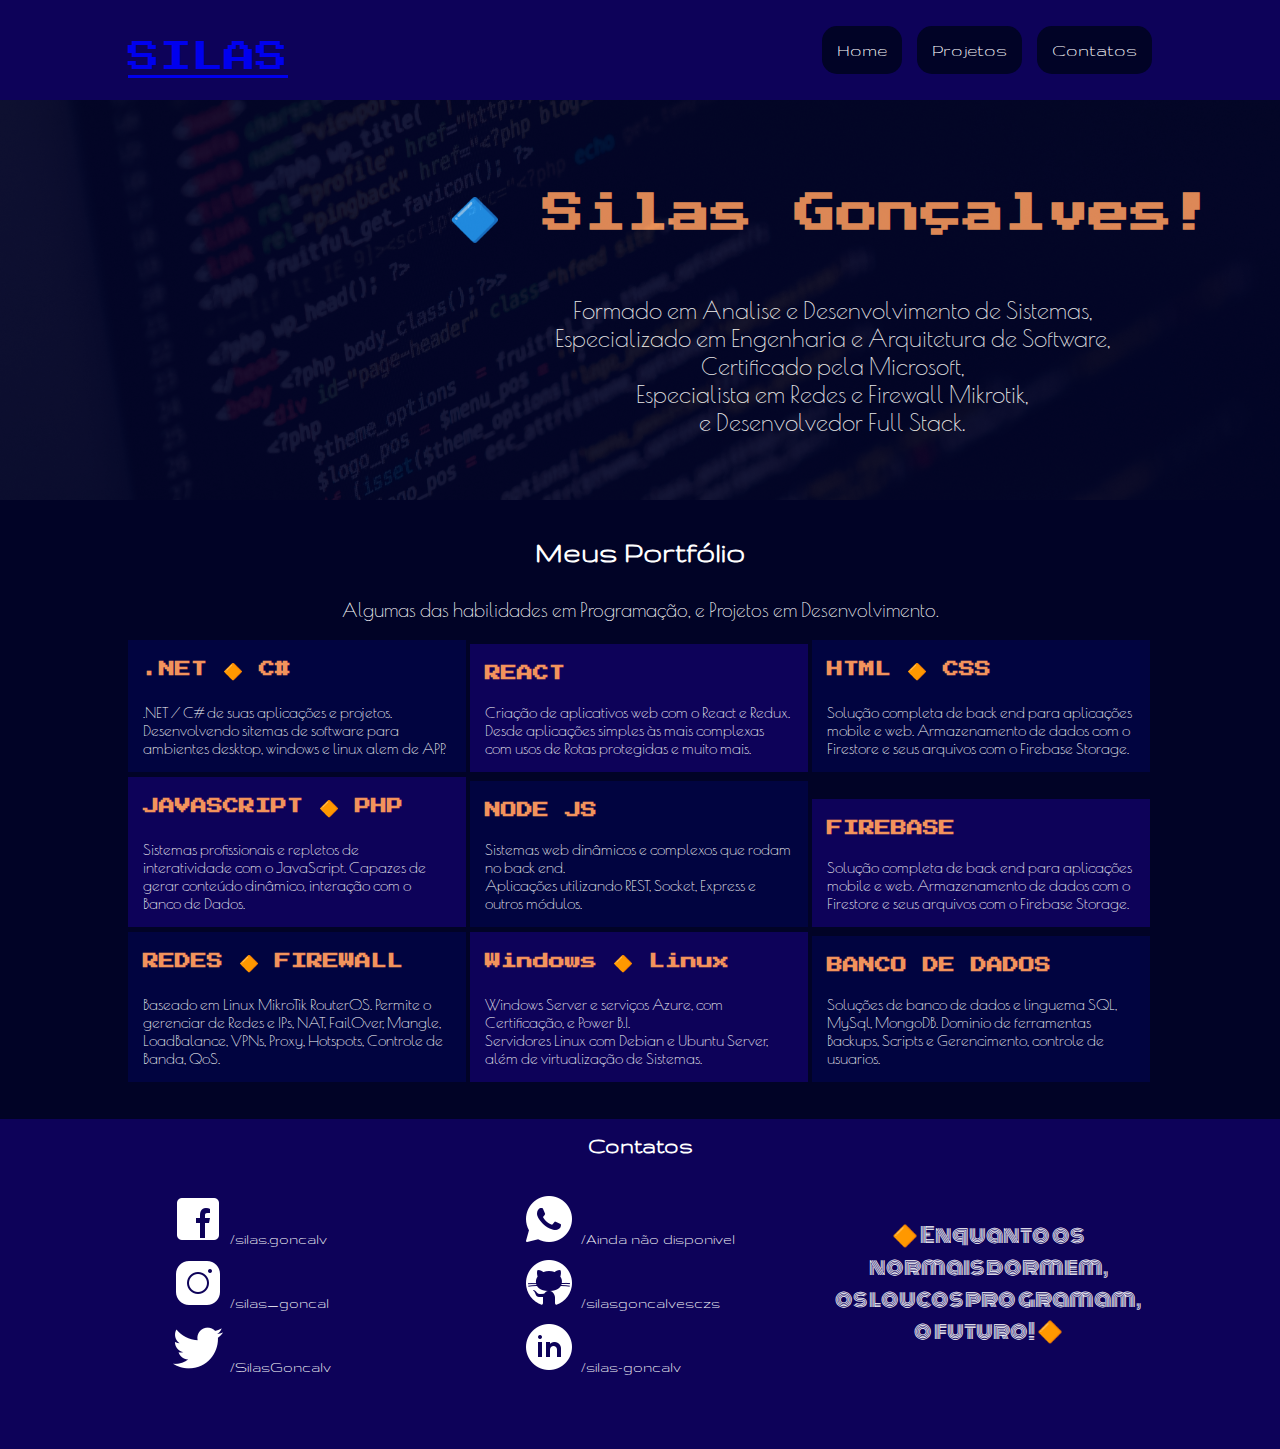
<file: index.html>
<!DOCTYPE html>
<html lang="pt_BR">

<head>
    <meta charset="UTF-8">
    <meta http-equiv="X-UA-Compatible" content="IE=edge">
    <meta name="viewport" content="width=device-width, initial-scale=1.0">
    <link rel="stylesheet" href="./css/style.css">
    <link rel="preconnect" href="https://fonts.googleapis.com">
    <link rel="preconnect" href="https://fonts.gstatic.com" crossorigin>
    <link
        href="https://fonts.googleapis.com/css2?family=Gruppo&family=Monoton&family=Poiret+One&family=Press+Start+2P&display=swap"
        rel="stylesheet">
    <title>Silas Gonçalves</title>
</head>

<body>
    <header>
        <div class="divheader">
            <div class="logo">
                <a href="index.html">
                    SILAS
                </a>
            </div>
            <ul class="menu">
                <a href="contatos.html">
                    <li>Contatos</li>
                </a>
                <a href="https://github.com/silasgoncalvesczs" target="_blank">
                    <li>Projetos</li>
                </a>
                <a href="index.html">
                    <li>Home</li>
                </a>
            </ul>
        </div>
    </header>
    <main>
        <section>
            <div class="sesao">
                <div class="titulo">
                    <h1>🔷 Silas Gonçalves!</h1>
                </div>
                <div class="paragrafo">
                    <p>
                        Formado em Analise e Desenvolvimento de Sistemas, <br>Especializado em Engenharia e
                        Arquitetura de Software, <br>
                        Certificado pela Microsoft, <br>Especialista em Redes e Firewall Mikrotik, <br> e
                        Desenvolvedor Full Stack.
                    </p>
                </div>
            </div>
        </section>
        <article>
            <h3>Meus Portfólio</h3>
            <p>
                Algumas das habilidades em Programação, e Projetos em Desenvolvimento.
            </p>
            <div class="articleBlocos">
                <div class="blocos cubo1">
                    <h4>.NET 🔶 C#</h4>
                    <p>
                        .NET / C# de suas aplicações e projetos. Desenvolvendo sitemas de software para ambientes
                        desktop, windows e linux alem de APP.
                    </p>
                </div>
                <div class="blocos cubo2">
                    <h4>REACT</h4>
                    <p>
                        Criação de aplicativos web com o React e Redux. <br>Desde aplicações simples às mais complexas
                        com usos de Rotas protegidas e muito mais.
                    </p>
                </div>
                <div class="blocos cubo3">
                    <h4>HTML 🔶 CSS</h4>
                    <p>
                        Solução completa de back end para aplicações mobile e web. Armazenamento de dados com o
                        Firestore e seus arquivos com o Firebase Storage.
                    </p>
                </div>
                <div class="blocos cubo4">
                    <h4>JAVASCRIPT 🔶 PHP</h4>
                    <p>
                        Sistemas profissionais e repletos de interatividade com o JavaScript. Capazes de gerar conteúdo
                        dinâmico, interação com o Banco de Dados.
                    </p>
                </div>
                <div class="blocos cubo5">
                    <h4>NODE JS</h4>
                    <p>
                        Sistemas web dinâmicos e complexos que rodam no back end. <br>Aplicações utilizando REST,
                        Socket, Express e outros módulos.
                    </p>
                </div>
                <div class="blocos cubo6">
                    <h4>FIREBASE</h4>
                    <p>
                        Solução completa de back end para aplicações mobile e web. Armazenamento de dados com o
                        Firestore e seus arquivos com o Firebase Storage.
                    </p>
                </div>
                <div class="blocos cubo7">
                    <h4>REDES 🔶 FIREWALL</h4>
                    <p>
                        Baseado em Linux MikroTik RouterOS. Permite o gerenciar de Redes e IPs, NAT, FailOver, Mangle,
                        LoadBalance, VPNs, Proxy, Hotspots, Controle de Banda, QoS.
                    </p>
                </div>
                <div class="blocos cubo8">
                    <h4>Windows 🔶 Linux</h4>
                    <p>
                        Windows Server e serviços Azure, com Certificação, e Power B.I. <br>Servidores Linux com Debian
                        e Ubuntu Server, além de virtualização de Sistemas.
                    </p>
                </div>
                <div class="blocos cubo9">
                    <h4>BANCO DE DADOS</h4>
                    <p>
                        Soluções de banco de dados e linguema SQL, MySql, MongoDB. Dominio de ferramentas Backups,
                        Scripts e Gerencimento, controle de usuarios.
                    </p>
                </div>
            </div>
        </article>
    </main>
    <footer>
        <div class="rodapegeral">
            <h4 class="titulorodape">Contatos</h4>
            <ul class="list01">
                <a href="https://www.facebook.com/silas.goncalv/" target="_blank" id="face">
                    <li>/silas.goncalv</li>
                </a>
                <a href="https://www.instagram.com/silas_goncal/" target="_blank" id="inst">
                    <li>/silas_goncal</li>
                </a>
                <a href="https://twitter.com/SilasGoncalv" target="_blank" id="twit">
                    <li>/SilasGoncalv</li>
                </a>
            </ul>
            <ul class="list02">
                <a href="index.html" id="whats">
                    <li>/Ainda não disponivel</li>
                </a>
                <a href="https://github.com/silasgoncalvesczs" target="_blank" id="gith">
                    <li>/silasgoncalvesczs</li>
                </a>
                <a href="https://www.linkedin.com/in/silas-goncalv/" target="_blank" id="linke">
                    <li>/silas-goncalv</li>
                </a>
            </ul>
            <div class="textofinal">
                <p>
                    🔶 Enquanto os normais dormem, <br>os loucos programam, o futuro! 🔶
                </p>
            </div>
        </div>
    </footer>
</body>

</html>
</file>
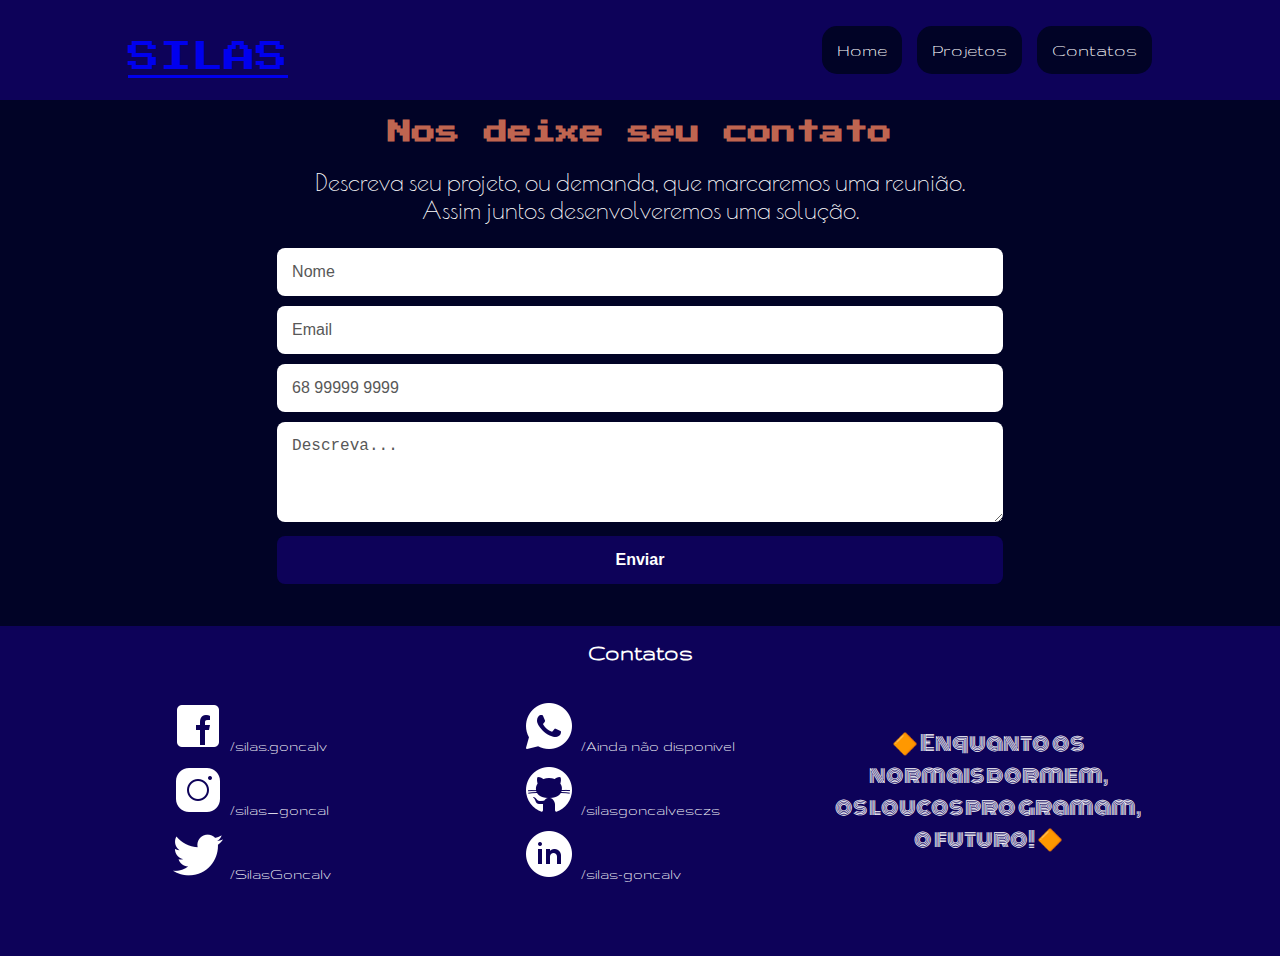
<file: contatos.html>
<!DOCTYPE html>
<html lang="pt_BR">

<head>
    <meta charset="UTF-8">
    <meta http-equiv="X-UA-Compatible" content="IE=edge">
    <meta name="viewport" content="width=device-width, initial-scale=1.0">
    <link rel="stylesheet" href="./css/style.css">
    <link rel="stylesheet" href="./css/styleContatos.css">
    <link rel="preconnect" href="https://fonts.googleapis.com">
    <link rel="preconnect" href="https://fonts.gstatic.com" crossorigin>
    <link
        href="https://fonts.googleapis.com/css2?family=Gruppo&family=Monoton&family=Poiret+One&family=Press+Start+2P&display=swap"
        rel="stylesheet">
    <title>Silas Gonçalves - Contatos</title>
</head>

<body>
    <header>
        <div class="divheader">
            <div class="logo">
                <a href="index.html">
                    SILAS
                </a>
            </div>
            <ul class="menu">
                <a href="contatos.html">
                    <li>Contatos</li>
                </a>
                <a href="https://github.com/silasgoncalvesczs" target="_blank">
                    <li>Projetos</li>
                </a>
                <a href="index.html">
                    <li>Home</li>
                </a>
            </ul>
        </div>
    </header>
    <main>
        <section>
            <h2 class="tituloContato">Nos deixe seu contato</h2>
            <p class="paragrafoContatos">
                Descreva seu projeto, ou demanda, que marcaremos uma reunião. <br>Assim juntos desenvolveremos uma
                solução.
            </p>
            <form method="post"
                action="https://gmail.us17.list-manage.com/subscribe/post?u=187a624389442c92b764f5f7d&amp;id=6d59e5b17c"
                id="mc-embedded-subscribe-form" name="mc-embedded-subscribe-form" class="validate" target="_blank"
                novalidate>
                <input id="name" name="FNAME" type="text" placeholder="Nome" required>
                <input id="email" name="EMAIL" type="text" placeholder="Email" required>
                <input id="telefone" name="FONE" type="tel" placeholder="68 99999 9999"
                    pattern="[0-9]{2}-[0-9]{5}-[0-9]{4}" required>
                <textarea id="descricao" name="DESCRI" type="text" placeholder="Descreva..." required></textarea>
                <!-- real people should not fill this in and expect good things - do not remove this or risk form bot signups-->
                <div style="position: absolute; left: -5000px;" aria-hidden="true">
                    <input type="text" name="b_187a624389442c92b764f5f7d_6d59e5b17c" tabindex="-1" value="">
                </div>
                <input type="submit" value="Enviar">
            </form>
        </section>
    </main>
    <footer>
        <div class="rodapegeral">
            <h4 class="titulorodape">Contatos</h4>
            <ul class="list01">
                <a href="https://www.facebook.com/silas.goncalv/" target="_blank" id="face">
                    <li>/silas.goncalv</li>
                </a>
                <a href="https://www.instagram.com/silas_goncal/" target="_blank" id="inst">
                    <li>/silas_goncal</li>
                </a>
                <a href="https://twitter.com/SilasGoncalv" target="_blank" id="twit">
                    <li>/SilasGoncalv</li>
                </a>
            </ul>
            <ul class="list02">
                <a href="index.html" id="whats">
                    <li>/Ainda não disponivel</li>
                </a>
                <a href="https://github.com/silasgoncalvesczs" target="_blank" id="gith">
                    <li>/silasgoncalvesczs</li>
                </a>
                <a href="https://www.linkedin.com/in/silas-goncalv/" target="_blank" id="linke">
                    <li>/silas-goncalv</li>
                </a>
            </ul>
            <div class="textofinal">
                <p>
                    🔶 Enquanto os normais dormem, <br>os loucos programam, o futuro! 🔶
                </p>
            </div>
        </div>
    </footer>
</body>

</html>
</file>
<file: css/style.css>
body {
    margin: 0;
    padding: 0;
    background-color: #010326;
}

/* font-family: 'Gruppo', cursive;
    font-family: 'Monoton', cursive;
    font-family: 'Poiret One', cursive;
    font-family: 'Press Start 2P', cursive; */
header {
    background-color: #0D0259;
}

.divheader {
    overflow: hidden;
    margin: auto;
    width: 80%;
    padding: 10px;
}

.logo {
    float: left;
    color: #ffffff;
    font-family: 'Press Start 2P', cursive;
    font-size: 2rem;
    margin-top: 3%;
    width: 30%;
}

.menu {
    float: right;
    width: 60%;
    padding: 0px;
}

.menu li {
    list-style: none;
    float: right;
    margin-left: 15px;
    background-color: #010326;
    padding: 15px;
    border-radius: 15px;
    text-align: center;
    font-size: 1.2rem;
    color: #ffffff;
    font-family: 'Gruppo', cursive;
}

.menu li:hover {
    background-color: #bf6550;
    color: #010440;
    transition-duration: 0.5s;
}

.sesao {
    position: relative;
    height: 400px;
    width: 100%;
    display: inline-block;
    align-items: center;
    justify-content: center;
    text-align: center;
}

.sesao::before {
    content: "";
    background-image: url(../assets/background05.jpg);
    background-size: cover;
    background-position: center;
    position: absolute;
    top: 0px;
    right: 0px;
    bottom: 0px;
    left: 0px;
    opacity: 0.1;
}

.titulo {
    width: 70%;
    color: #f2935c;
    font-family: 'Press Start 2P', cursive;
    font-size: 1.3rem;
    margin-top: 5%;
    float: right;
}

.paragrafo {
    width: 70%;
    color: #ffffff;
    font-family: 'Poiret One', cursive;
    font-size: 1.5rem;
    float: right;
}

article {
    width: 80%;
    margin: auto;
}

article h3 {
    color: #ffffff;
    text-align: center;
    font-family: 'Gruppo', cursive;
    font-size: 2rem;
}

article p {
    color: #ffffff;
    text-align: center;
    font-family: 'Poiret One', cursive;
    font-size: 1.2rem;
}

.articleBlocos {
    width: 100%;
}

.blocos {
    width: 33%;
    height: 33%;
    margin-bottom: 5px;
    padding: 0;
    display: inline-block;
    color: #f2935c;
}

.blocos h4 {
    padding-left: 15px;
    text-align: left;
    font-family: 'Press Start 2P', cursive;
}

.blocos p {
    padding-left: 15px;
    padding-right: 15px;
    margin-top: 0px;
    text-align: left;
    font-size: 1.2vmax;
}

.cubo1,
.cubo3,
.cubo5,
.cubo7,
.cubo9 {
    background-color: #010440;
}

.cubo2,
.cubo4,
.cubo6,
.cubo8 {
    background-color: #0d0259;
}

.blocos:hover {
    background-color: #bf6550;
    color: #010440;
    transition-duration: 0.5s;
}

footer {
    width: 100%;
    height: 330px;
    margin: auto;
    margin-top: 10px;
    background-color: #0D0259;
}

.rodapegeral {
    width: 80%;
    margin: auto;
}

.titulorodape {
    color: #ffffff;
    text-align: center;
    font-size: 1.5rem;
    font-family: 'Gruppo', cursive;
    padding-top: 15px;
}

.rodapegeral ul {
    list-style-position: inside;
    display: inline-block;
}

.rodapegeral li {
    font-size: 1rem;
    margin-bottom: 1px;
    padding: 5px;
    border-radius: 15px;
    font-family: 'Gruppo', cursive;
}

.rodapegeral a {
    text-decoration: none;
    color: #ffffff;
}

.rodapegeral li:hover {
    background-color: #bf6550;
    transition-duration: 0.5s;
}

.list01 {
    margin: 0;
    width: 30%;
}

.list02 {
    margin: 0;
    width: 30%;
}

#face {
    list-style-image: url(../assets/facebook.png);
}

#inst {
    list-style-image: url(../assets/instagram.png);
}

#twit {
    list-style-image: url(../assets/twitter.png);
}

#gith {
    list-style-image: url(../assets/github.png);
}

#linke {
    list-style-image: url(../assets/linkedin.png);
}

#whats {
    list-style-image: url(../assets/whatsapp.png);
}

.textofinal {
    float: right;
    width: 30%;
    padding: 10px;
    margin-left: -50px;
}

.textofinal p {
    font-family: 'Monoton', cursive;
    font-size: 1.3rem;
    color: #ffffff;
    text-align: center;
}


@media screen and (min-width: 768px) and (max-width: 1023px) {
    .titulo {
        width: 90%;
    }

    .paragrafo {
        width: 90%;
    }

    article {
        width: 95%;
    }

    article h3 {
        font-size: 1.7rem;
    }

    .blocos {
        width: 32.9%;
        margin-bottom: 2px;
    }

    .blocos h4 {
        font-size: 0.7rem;
    }

    .blocos p {
        padding-left: 5px;
    }

    .rodapegeral {
        width: 100%;
    }

    .list01 {
        width: 27%;
    }

    .list02 {
        width: 33%;
    }

    .textofinal {
        width: 25%;
        margin-right: 20px;
        margin-top: 10px;
    }

    .textofinal p {
        font-size: 1rem;
    }
}

@media screen and (max-width: 767px) {
    .titulo {
        width: 95%;
        text-align: left;
    }

    .paragrafo {
        width: 90%;
        text-align: left;
    }

    article {
        width: 100%;
    }

    article h3 {
        font-size: 1.5rem;
    }

    .blocos {
        width: 32%;
        margin-bottom: 2px;
    }

    .blocos h4 {
        font-size: 0.5vmax;
    }

    .blocos p {
        padding-left: 5px;
        font-size: 0.8rem;
    }

    footer {
        height: 580px;
    }

    .rodapegeral {
        width: 100%;
    }

    .rodapegeral ul {
        float: left;
        list-style-type: none;
    }

    .rodapegeral li {
        width: 80%;
    }

    .list01 {
        width: 70%;
    }

    .list02 {
        width: 70%;
    }

    .textofinal {
        width: 100%;
    }

    .textofinal p {
        font-size: 0.5rem;
        margin-left: 10px;
        padding: 10px;
    }
}
</file>
<file: css/styleContatos.css>
/* font-family: 'Gruppo', cursive;
    font-family: 'Monoton', cursive;
    font-family: 'Poiret One', cursive;
    font-family: 'Press Start 2P', cursive; */
main{
    width: 90%;
    margin: auto;
}
section{
    text-align: center;
    
}
.tituloContato{
    color: #bf6550;
    font-size: 1.5rem;
    font-family: 'Press Start 2P', cursive;
}
.paragrafoContatos{
    color: #ffffff;
    font-size: 1.5rem;
    font-family: 'Poiret One', cursive;
}
form{
    width: 70%;
    margin: auto;
}
input{
    width: 90%;
    box-sizing: border-box;
    padding: 15px;
    border: none;
    border-radius: 8px;
    margin-bottom: 10px;
    color: rgb(88, 88, 88);
    font-size: 1rem;
}
input::placeholder {
    color: rgb(88, 88, 88);
    font-size: 1rem;
}
#descricao{
    width: 90%;
    height: 100px;
    box-sizing: border-box;
    padding: 15px;
    border: none;
    margin-bottom: 10px;
    border-radius: 8px;
    resize:vertical;
    color: rgb(88, 88, 88);
    font-size: 1rem;
}
#descricao::placeholder{
    color: rgb(88, 88, 88);
    font-size: 1rem;
}
input[type="submit"]{
    color: #ffffff;
    background-color: #0d0259;
    font-weight: bold;
}
input[type="submit"]:hover{
    color: #ffffff;
    background-color: #bf6550;
    font-weight: bold;
}
</file>
